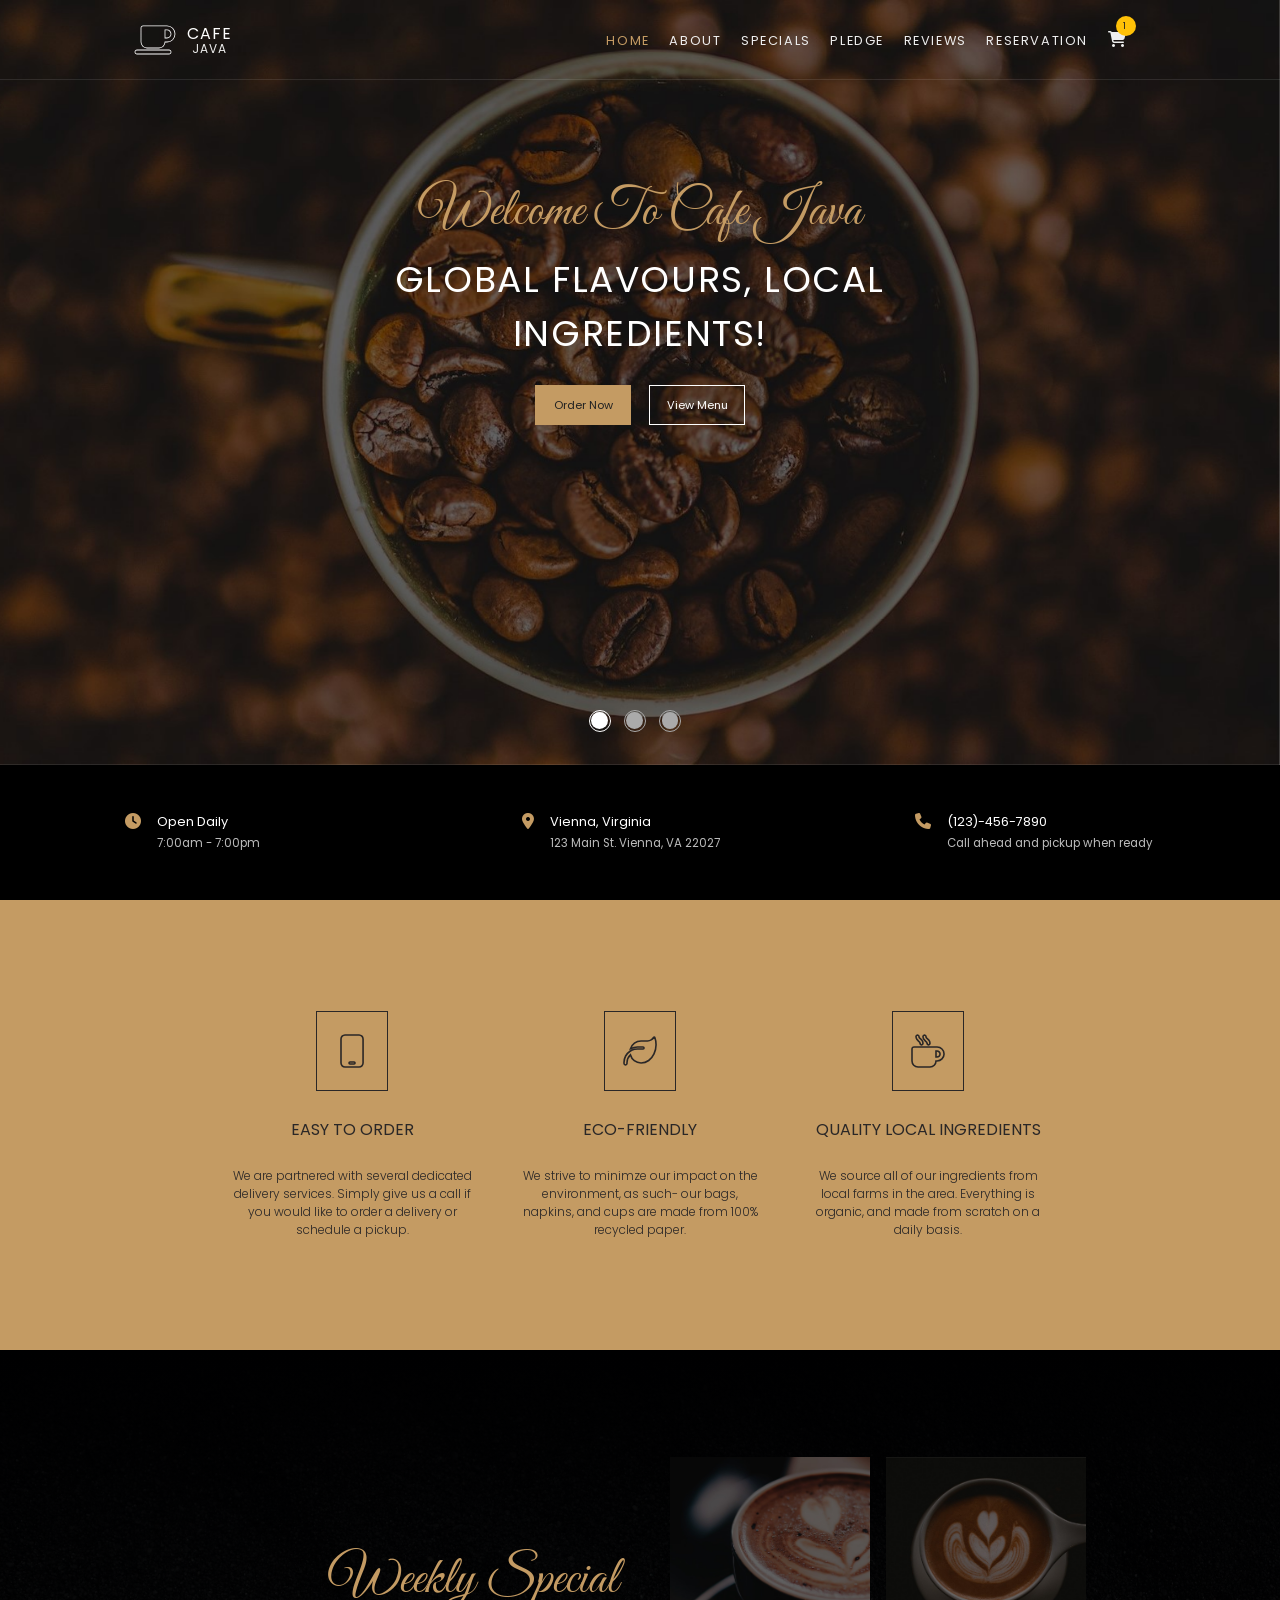
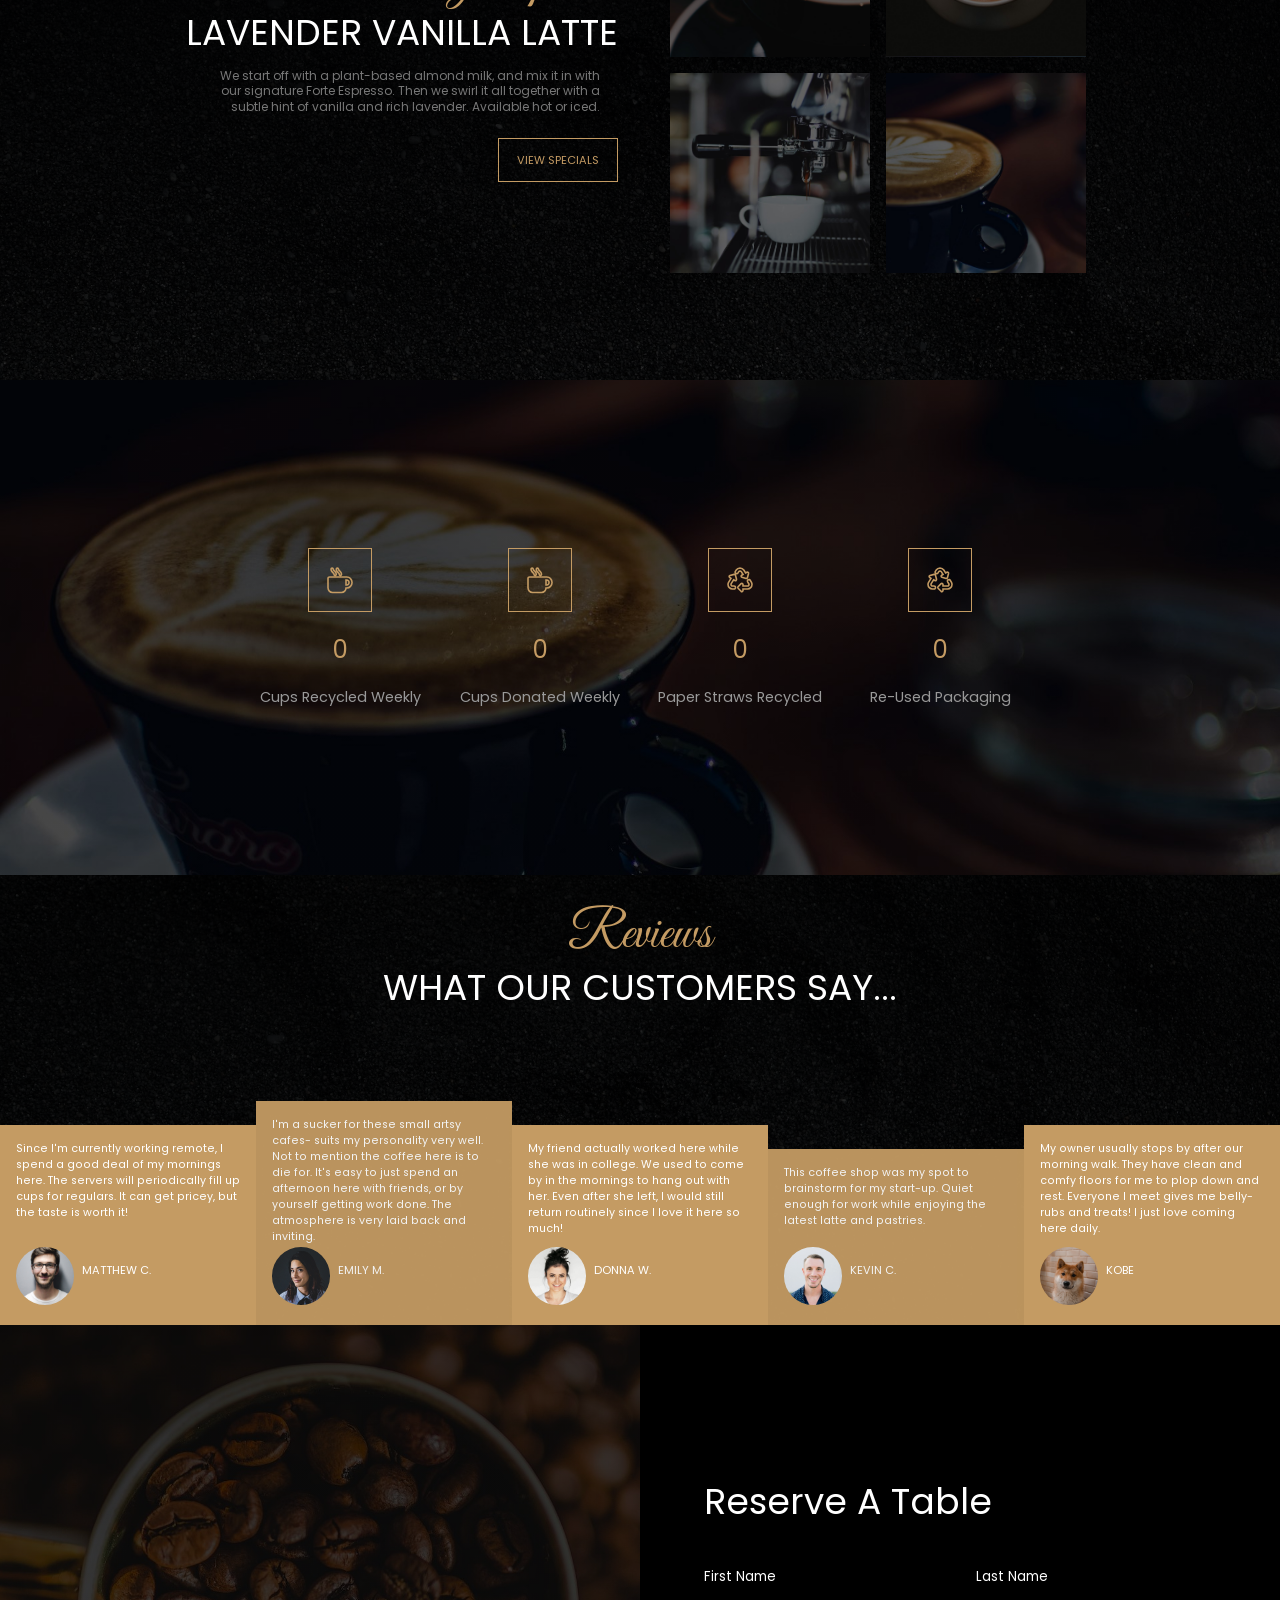
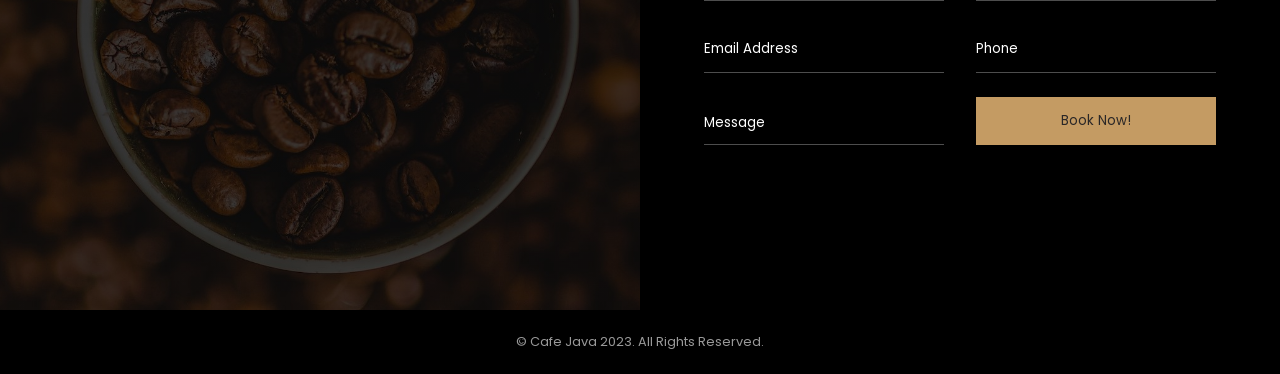
<file: index.html>
<!DOCTYPE html>
<html lang="en">
  <head>
    <meta charset="UTF-8" />
    <meta http-equiv="X-UA-Compatible" content="IE=edge" />
    <meta name="viewport" content="width=device-width, initial-scale=1.0" />
    <title>Cafe Java</title>
    <link rel="icon" href="images/latte.png" />
    <link rel="stylesheet" href="styles.css" />
    <link
      rel="stylesheet"
      href="https://cdnjs.cloudflare.com/ajax/libs/font-awesome/6.4.0/css/all.min.css"
    />
    <link
      rel="stylesheet"
      href="https://cdn.jsdelivr.net/npm/swiper@9/swiper-bundle.min.css"
    />
  </head>
  <body>
    <!-- Container -->
    <div class="container">
      <!-- Nav -->
      <nav class="navbar">
        <div class="logo">
          <i class="fa-solid fa-mug-saucer"></i>
          <div class="logo-text">
            <span>Cafe</span>
            <span>Java</span>
          </div>
        </div>
        <div class="navigation">
          <a href="#landing">Home</a>
          <a href="#about">About</a>
          <a href="#menu">Specials</a>
          <a href="#data">Pledge</a>
          <a href="#reviews">Reviews</a>
          <a href="#reservations">Reservation</a>
          <a href="#"><i class="fa-solid fa-cart-shopping"></i></a>
        </div>
      </nav>
      <!-- End of Nav -->

      <!-- Landing -->
      <section class="landing" id="landing">
        <div class="banner">
          <h3 class="main-heading">Welcome To Cafe Java</h3>
          <h1>Global Flavours, Local Ingredients!</h1>
          <button type="button" class="banner-btn banner-btn-1">
            Order Now
          </button>
          <button type="button" class="banner-btn banner-btn-2">
            View Menu
          </button>
        </div>
        <div class="swiper mySwiper">
          <div class="swiper-wrapper">
            <div class="swiper-slide">
              <img src="images/image1.jpg" alt="" />
            </div>
            <div class="swiper-slide">
              <img src="images/image2.jpg" alt="" />
            </div>
            <div class="swiper-slide">
              <img src="images/image3.jpg" alt="" />
            </div>
          </div>
          <div class="swiper-pagination"></div>
        </div>

        <div class="landing-contact">
          <div class="details">
            <i class="fa-solid fa-clock"></i>
            <div>
              <span>Open Daily</span>
              <span>7:00am - 7:00pm</span>
            </div>
          </div>
          <div class="details">
            <i class="fa-solid fa-location-dot"></i>
            <div>
              <span>Vienna, Virginia</span>
              <span>123 Main St. Vienna, VA 22027</span>
            </div>
          </div>
          <div class="details">
            <i class="fa-solid fa-phone"></i>
            <div>
              <span>(123)-456-7890</span>
              <span>Call ahead and pickup when ready</span>
            </div>
          </div>
        </div>
      </section>
      <!-- End of Landing -->

      <!-- About -->
      <section class="about" id="about">
        <div>
          <i class="fa-solid fa-mobile"></i>
          <h1>Easy to Order</h1>
          <p>
            We are partnered with several dedicated delivery services. Simply
            give us a call if you would like to order a delivery or schedule a
            pickup.
          </p>
        </div>
        <div>
          <i class="fa-solid fa-leaf"></i>
          <h1>Eco-Friendly</h1>
          <p>
            We strive to minimze our impact on the environment, as such- our
            bags, napkins, and cups are made from 100% recycled paper.
          </p>
        </div>
        <div>
          <i class="fa-solid fa-mug-hot"></i>
          <h1>Quality Local Ingredients</h1>
          <p>
            We source all of our ingredients from local farms in the area.
            Everything is organic, and made from scratch on a daily basis.
          </p>
        </div>
      </section>
      <!-- End of About -->

      <!-- Menu -->
      <section class="menu" id="menu">
        <div class="menu-left">
          <h3 class="main-heading">Weekly Special</h3>
          <h1>Lavender Vanilla Latte</h1>
          <p>
            We start off with a plant-based almond milk, and mix it in with our
            signature Forte Espresso. Then we swirl it all together with a
            subtle hint of vanilla and rich lavender. Available hot or iced.
          </p>
          <button type="button" class="menu-btn">
            View Specials<menu></menu>
          </button>
        </div>

        <div class="menu-right">
          <div class="menu-right-images">
            <div class="menu-img-wrapper">
              <img src="images/image4.jpg" />
            </div>
            <div class="menu-img-wrapper">
              <img src="images/image5.jpg" />
            </div>

            <div class="menu-img-wrapper">
              <img src="images/image6.jpg" />
            </div>

            <div class="menu-img-wrapper">
              <img src="images/image7.jpg" />
            </div>
          </div>
        </div>
      </section>
      <!-- End of Menu -->

      <!-- Data Section -->
      <section class="data" id="data">
        <div>
          <div class="icon-wrapper">
            <i class="fa-solid fa-mug-hot"></i>
            <span class="icon-bg"></span>
          </div>
          <span class="num" data-val="500">0</span>
          <span class="info">Cups Recycled Weekly</span>
        </div>
        <div>
          <div class="icon-wrapper">
            <i class="fa-solid fa-mug-hot"></i>
            <span class="icon-bg"></span>
          </div>
          <span class="num" data-val="450">0</span>
          <span class="info">Cups Donated Weekly</span>
        </div>
        <div>
          <div class="icon-wrapper">
            <i class="fa-solid fa-recycle"></i>
            <span class="icon-bg"></span>
          </div>
          <span class="num" data-val="400">0</span>
          <span class="info">Paper Straws Recycled</span>
        </div>
        <div>
          <div class="icon-wrapper">
            <i class="fa-solid fa-recycle"></i>
            <span class="icon-bg"></span>
          </div>
          <span class="num" data-val="250">0</span>
          <span class="info">Re-Used Packaging</span>
        </div>
      </section>
      <!-- End of Data Section -->

      <!-- Reviews -->
      <section class="customers" id="reviews">
        <div class="customers-banner">
          <h3 class="main-heading">Reviews</h3>
          <h1>What Our Customers Say...</h1>
        </div>
        <div class="clients">
          <div class="client">
            <p>
              Since I'm currently working remote, I spend a good deal of my
              mornings here. The servers will periodically fill up cups for
              regulars. It can get pricey, but the taste is worth it!
            </p>
            <div>
              <img src="images/client1.jpg" />
              <span>Matthew C.</span>
            </div>
          </div>
          <div class="client">
            <p>
              I'm a sucker for these small artsy cafes- suits my personality
              very well. Not to mention the coffee here is to die for. It's easy
              to just spend an afternoon here with friends, or by yourself
              getting work done. The atmosphere is very laid back and inviting.
            </p>
            <div>
              <img src="images/client2.jpg" />
              <span>Emily M.</span>
            </div>
          </div>
          <div class="client">
            <p>
              My friend actually worked here while she was in college. We used
              to come by in the mornings to hang out with her. Even after she
              left, I would still return routinely since I love it here so much!
            </p>
            <div>
              <img src="images/client3.jpg" />
              <span>Donna W.</span>
            </div>
          </div>
          <div class="client">
            <p>
              This coffee shop was my spot to brainstorm for my start-up. Quiet
              enough for work while enjoying the latest latte and pastries.
            </p>
            <div>
              <img src="images/client4.jpg" />
              <span>Kevin C.</span>
            </div>
          </div>
          <div class="client">
            <p>
              My owner usually stops by after our morning walk. They have clean
              and comfy floors for me to plop down and rest. Everyone I meet
              gives me belly-rubs and treats! I just love coming here daily.
            </p>
            <div>
              <img src="images/client5.jpg" />
              <span>Kobe</span>
            </div>
          </div>
        </div>
      </section>
      <!-- End of Reviews -->

      <!-- Reservations -->
      <section class="contact" id="reservations">
        <div class="contact-left"></div>
        <div class="contact-right">
          <form>
            <h1>Reserve A Table</h1>
            <div class="input-group">
              <input type="text" placeholder="First Name" />
              <input type="text" placeholder="Last Name" />
            </div>
            <div class="input-group">
              <input type="email" placeholder="Email Address" />
              <input type="text" placeholder="Phone" />
            </div>
            <div class="input-group">
              <textarea placeholder="Message"></textarea>
              <button type="button" class="contact-btn">Book Now!</button>
            </div>
          </form>
        </div>
      </section>
      <!-- End of Reservations -->

      <!-- Footer -->
      <footer>
        <p class="copyright">&copy; Cafe Java 2023. All Rights Reserved.</p>
      </footer>
    </div>
    <!-- End of Container -->

    <script src="https://cdn.jsdelivr.net/npm/swiper@9/swiper-bundle.min.js"></script>
    <script src="app.js"></script>
  </body>
</html>
</file>
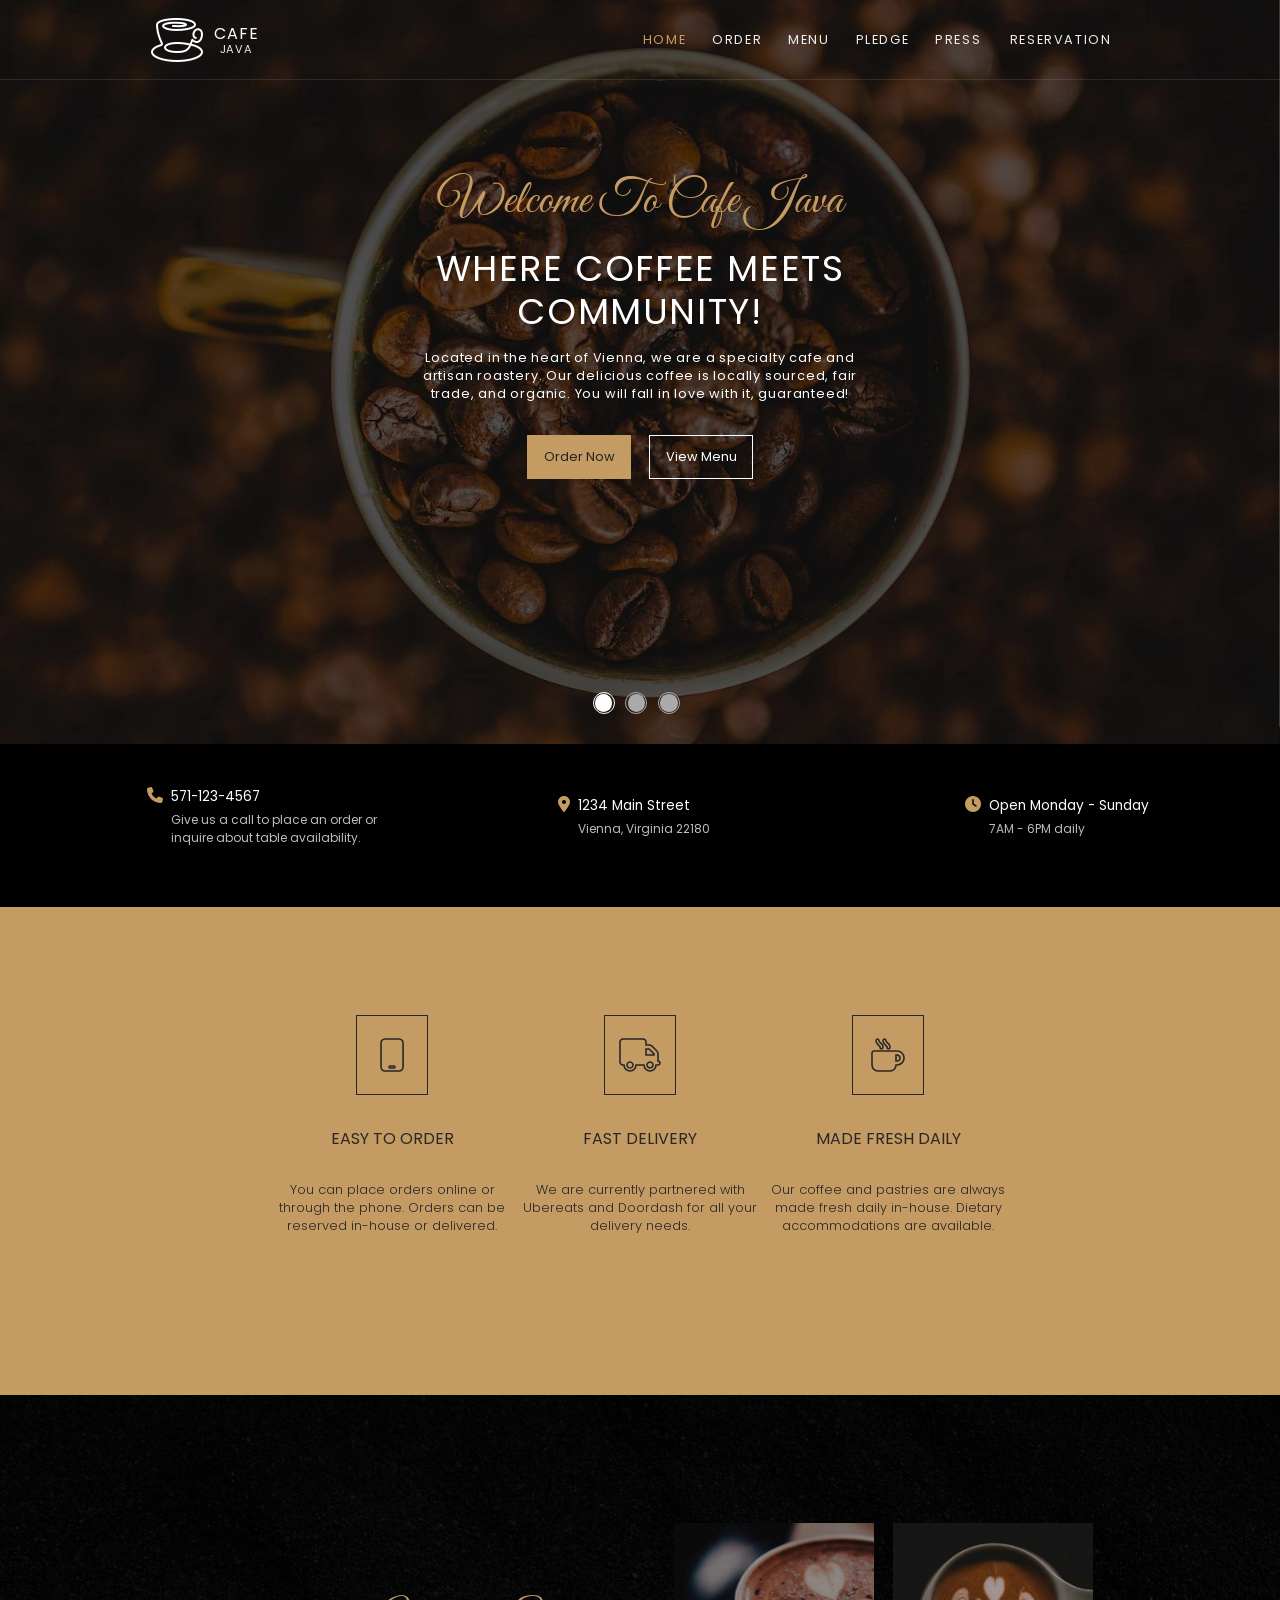
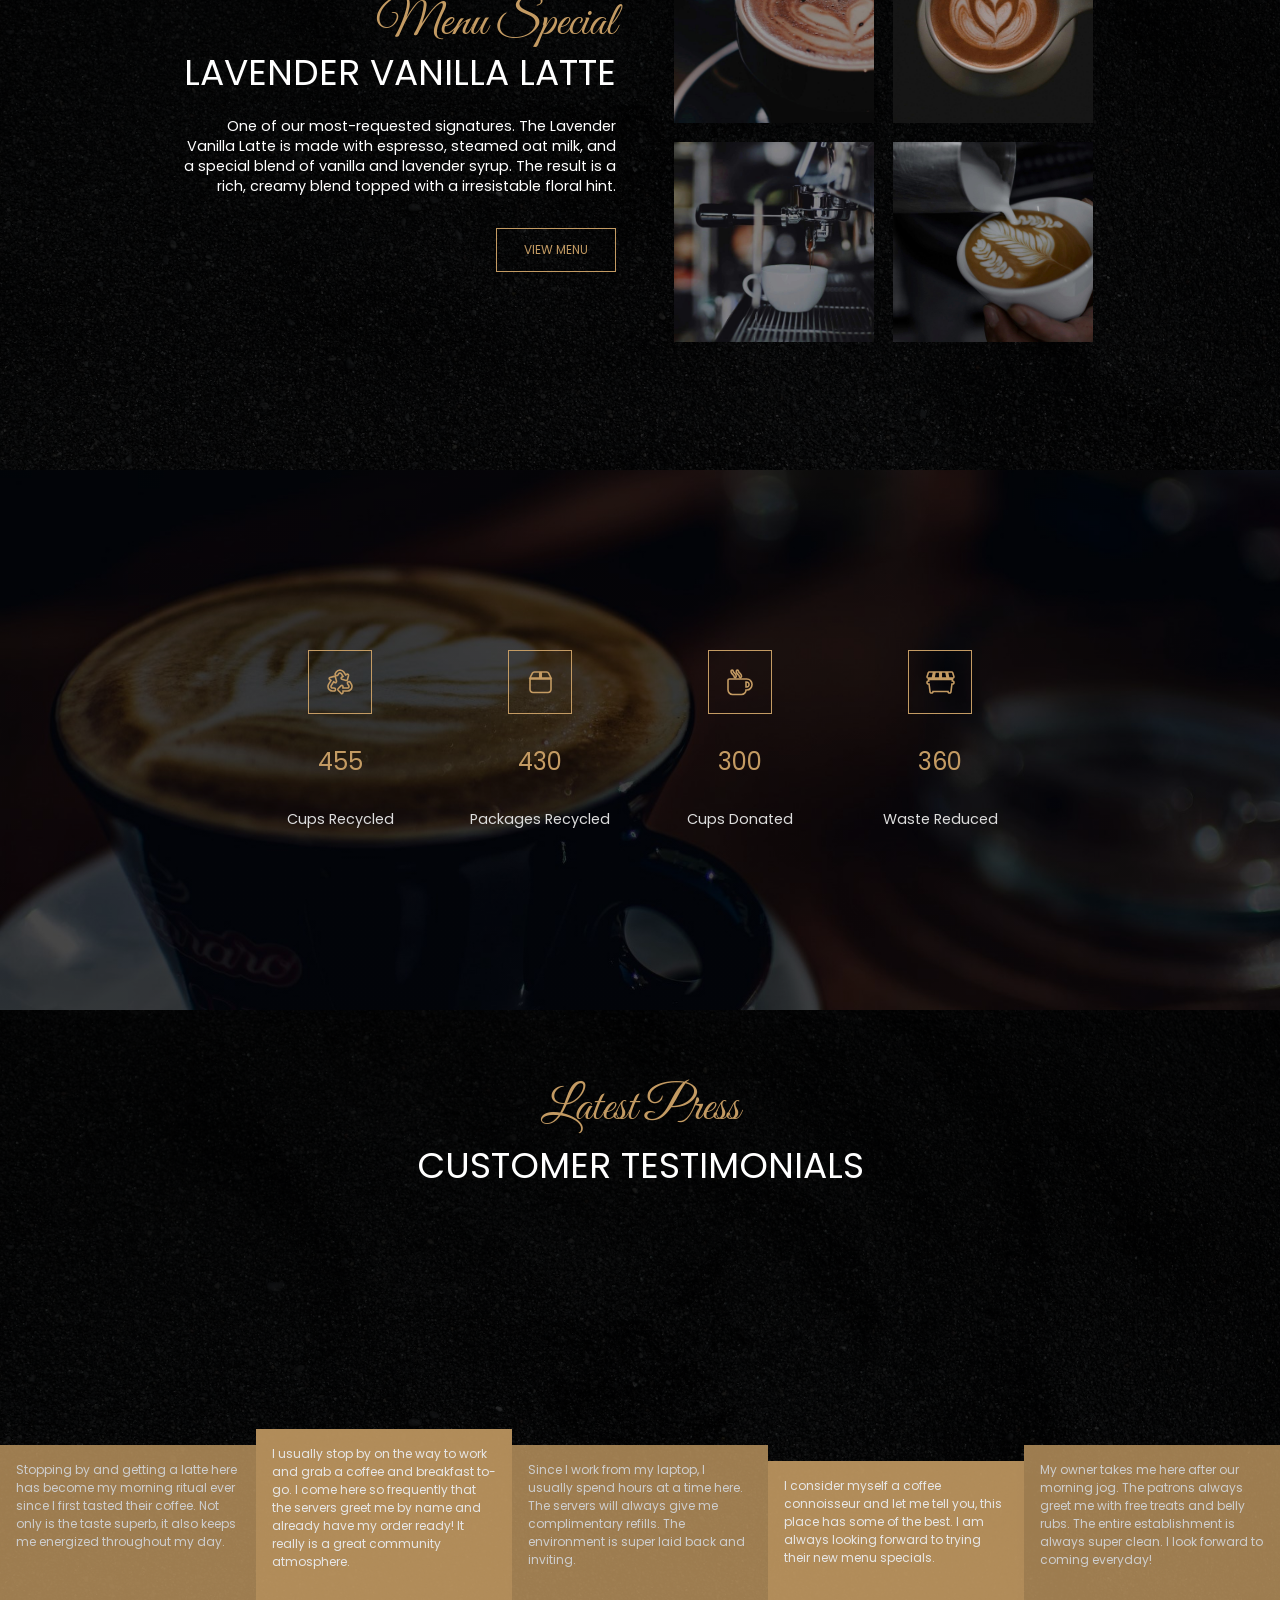
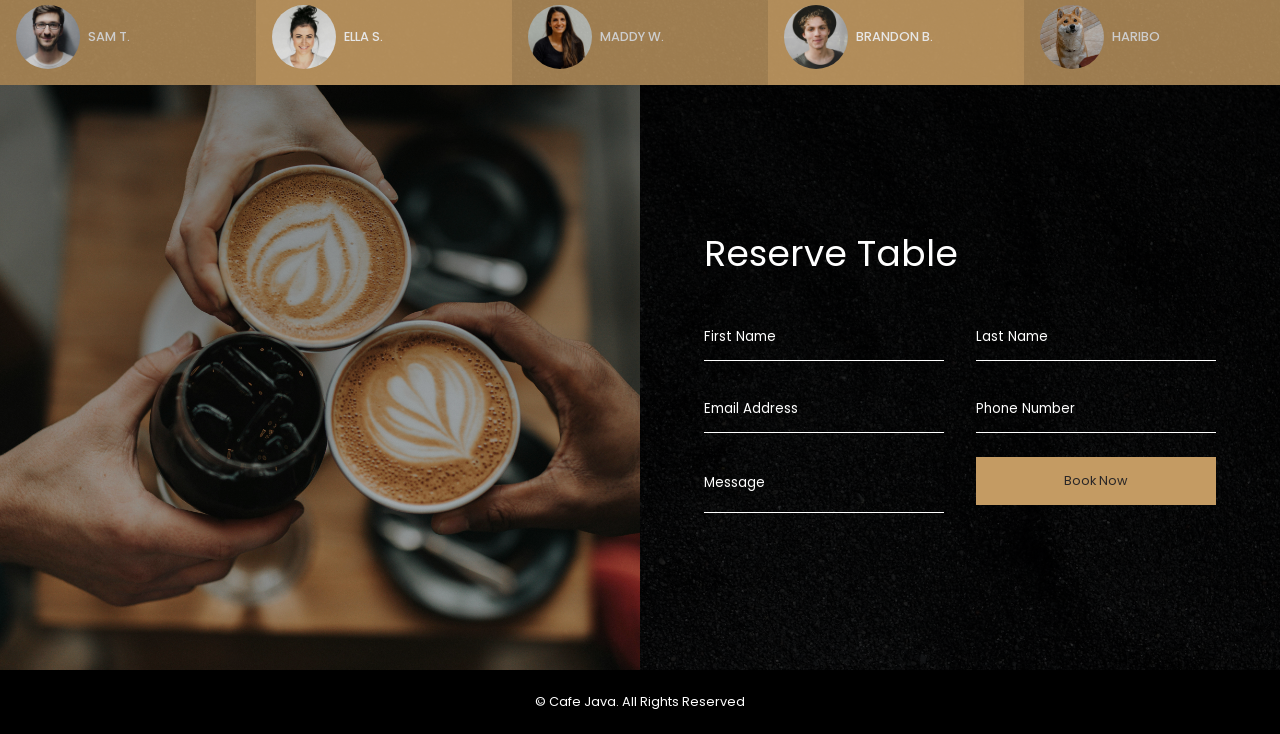
<file: CafeJava/index.html>
<!DOCTYPE html>
<html lang="en">
  <head>
    <meta charset="UTF-8" />
    <meta name="viewport" content="width=device-width, initial-scale=1.0" />
    <title>CAFE JAVA- Artisan Roaster and Specialty Coffee</title>
    <link rel="icon" href="images/icons8-cafe-96.png" />
    <link
      rel="stylesheet"
      href="https://cdnjs.cloudflare.com/ajax/libs/font-awesome/6.5.2/css/all.min.css"
    />
    <link rel="stylesheet" href="style.css" />
    <link rel="preconnect" href="https://fonts.googleapis.com" />
    <link rel="preconnect" href="https://fonts.gstatic.com" crossorigin />
    <link
      href="https://fonts.googleapis.com/css2?family=Great+Vibes&family=Poppins:wght@300;400;700&display=swap"
      rel="stylesheet"
    />
    <link
      rel="stylesheet"
      href="https://cdn.jsdelivr.net/npm/swiper@11/swiper-bundle.min.css"
    />
  </head>
  <body>
    <!-- Container -->
    <div class="container">
      <!-- Nav -->
      <nav class="navbar">
        <div class="logo">
          <img src="images/icons8-cafe-64.png" alt="" />
          <div class="logo-text">
            <span>CAFE</span>
            <span>JAVA</span>
          </div>
        </div>
        <div class="navigation">
          <a href="#Home">Home</a>
          <a href="#Order">Order</a>
          <a href="#Menu">Menu</a>
          <a href="#Pledge">Pledge</a>
          <a href="#Press">Press </a>
          <a href="#Contact"> Reservation </a>
        </div>
      </nav>
      <!-- End of Nav -->

      <!-- Landing -->
      <section class="landing" id="Home">
        <div class="banner">
          <h3 class="main-heading">Welcome To Cafe Java</h3>
          <h1>Where Coffee Meets Community!</h1>
          <p>
            Located in the heart of Vienna, we are a specialty cafe and artisan
            roastery. Our delicious coffee is locally sourced, fair trade, and
            organic. You will fall in love with it, guaranteed!
          </p>
          <button type="button" class="banner-btn banner-btn-1">
            Order Now
          </button>
          <button type="button" class="banner-btn banner-btn-2">
            View Menu
          </button>
        </div>

        <div class="swiper mySwiper">
          <div class="swiper-wrapper">
            <div class="swiper-slide">
              <img src="images/image1.jpg" alt="" />
            </div>
            <div class="swiper-slide">
              <img src="images/image2.jpg" alt="" />
            </div>
            <div class="swiper-slide">
              <img src="images/image3.jpg" alt="" />
            </div>
          </div>
          <div class="swiper-pagination"></div>
        </div>

        <div class="landing-contact">
          <div class="details">
            <i class="fa-solid fa-phone"></i>
            <div>
              <span>571-123-4567</span>
              <span
                >Give us a call to place an order or inquire about table
                availability.</span
              >
            </div>
          </div>

          <div class="details">
            <i class="fa-solid fa-location-dot"></i>
            <div>
              <span>1234 Main Street</span>
              <span>Vienna, Virginia 22180</span>
            </div>
          </div>

          <div class="details">
            <i class="fa-solid fa-clock"></i>
            <div>
              <span>Open Monday - Sunday</span>
              <span>7AM - 6PM daily</span>
            </div>
          </div>
        </div>
      </section>
      <!-- End Landing -->

      <!-- About -->
      <section class="about" id="Order">
        <div>
          <i class="fa-solid fa-mobile"></i>
          <h1>Easy to Order</h1>
          <p>
            You can place orders online or through the phone. Orders can be
            reserved in-house or delivered.
          </p>
        </div>

        <div>
          <i class="fa-solid fa-truck"></i>
          <h1>Fast Delivery</h1>
          <p>
            We are currently partnered with Ubereats and Doordash for all your
            delivery needs.
          </p>
        </div>

        <div>
          <i class="fa-solid fa-mug-hot"></i>
          <h1>Made Fresh Daily</h1>
          <p>
            Our coffee and pastries are always made fresh daily in-house.
            Dietary accommodations are available.
          </p>
        </div>
      </section>
      <!-- End About -->

      <!-- Menu -->
      <section class="menu" id="Menu">
        <div class="menu-left">
          <h3 class="main-heading">Menu Special</h3>
          <h1>Lavender Vanilla Latte</h1>
          <p>
            One of our most-requested signatures. The Lavender Vanilla Latte is
            made with espresso, steamed oat milk, and a special blend of vanilla
            and lavender syrup. The result is a rich, creamy blend topped with a
            irresistable floral hint.
          </p>
          <button class="menu-btn" type="button">View Menu</button>
        </div>

        <div class="menu-right">
          <div class="menu-right-images">
            <div class="menu-img-wrapper">
              <img src="images/image4.jpg" alt="" />
            </div>
            <div class="menu-img-wrapper">
              <img src="images/image5.jpg" alt="" />
            </div>
            <div class="menu-img-wrapper">
              <img src="images/image6.jpg" alt="" />
            </div>
            <div class="menu-img-wrapper">
              <img src="images/image7.jpg" alt="" />
            </div>
          </div>
        </div>
      </section>
      <!-- End Menu -->

      <!-- Pledge Data -->
      <section class="data" id="Pledge">
        <div>
          <div class="icon-wrapper">
            <i class="fa-solid fa-recycle"></i>
            <span class="icon-bg"></span>
          </div>
          <span class="num" data-val="455">0</span>
          <span class="info">Cups Recycled</span>
        </div>

        <div>
          <div class="icon-wrapper">
            <i class="fa-solid fa-box"></i>
            <span class="icon-bg"></span>
          </div>
          <span class="num" data-val="430">0</span>
          <span class="info">Packages Recycled</span>
        </div>

        <div>
          <div class="icon-wrapper">
            <i class="fa-solid fa-mug-hot"></i>
            <span class="icon-bg"></span>
          </div>
          <span class="num" data-val="300">0</span>
          <span class="info">Cups Donated</span>
        </div>

        <div>
          <div class="icon-wrapper">
            <i class="fa-solid fa-dumpster"></i>
            <span class="icon-bg"></span>
          </div>
          <span class="num" data-val="360">0</span>
          <span class="info">Waste Reduced</span>
        </div>
      </section>
      <!-- End Pledge Data-->

      <!-- Customers / Press -->
      <section class="customers" id="Press">
        <div class="customers-banner">
          <h3 class="main-heading">Latest Press</h3>
          <h1>Customer Testimonials</h1>
        </div>

        <div class="clients">
          <div class="client">
            <p>
              Stopping by and getting a latte here has become my morning ritual
              ever since I first tasted their coffee. Not only is the taste
              superb, it also keeps me energized throughout my day.
            </p>
            <div>
              <img src="images/client1.jpg" />
              <span>Sam T.</span>
            </div>
          </div>

          <div class="client">
            <p>
              I usually stop by on the way to work and grab a coffee and
              breakfast to-go. I come here so frequently that the servers greet
              me by name and already have my order ready! It really is a great
              community atmosphere.
            </p>
            <div>
              <img src="images/client2.jpg" />
              <span>Ella S.</span>
            </div>
          </div>

          <div class="client">
            <p>
              Since I work from my laptop, I usually spend hours at a time here.
              The servers will always give me complimentary refills. The
              environment is super laid back and inviting.
            </p>
            <div>
              <img src="images/client3.jpg" />
              <span>Maddy W.</span>
            </div>
          </div>

          <div class="client">
            <p>
              I consider myself a coffee connoisseur and let me tell you, this
              place has some of the best. I am always looking forward to trying
              their new menu specials.
            </p>
            <div>
              <img src="images/client4.jpg" />
              <span>Brandon B.</span>
            </div>
          </div>

          <div class="client">
            <p>
              My owner takes me here after our morning jog. The patrons always
              greet me with free treats and belly rubs. The entire establishment
              is always super clean. I look forward to coming everyday!
            </p>
            <div>
              <img src="images/client5.jpg" />
              <span>Haribo</span>
            </div>
          </div>
        </div>
      </section>

      <!-- End Customers / Press -->

      <!-- Contact -->
      <section class="contact" id="Contact">
        <div class="contact-left"></div>

        <div class="contact-right">
          <form>
            <h1>Reserve Table</h1>
            <div class="input-group">
              <input type="text" placeholder="First Name" />
              <input type="text" placeholder="Last Name" />
            </div>
            <div class="input-group">
              <input type="email" placeholder="Email Address" />
              <input type="text" placeholder="Phone Number" />
            </div>
            <div class="input-group">
              <textarea placeholder="Message"></textarea>
              <button type="button" class="contact-btn">Book Now</button>
            </div>
          </form>
        </div>
      </section>

      <!-- End Contact -->

      <!-- Footer -->
      <footer>
        <p class="copyright">&copy; Cafe Java. All Rights Reserved</p>
      </footer>
      <!-- End Footer -->
    </div>
    <!-- End Container -->

    <script src="https://cdn.jsdelivr.net/npm/swiper@11/swiper-bundle.min.js"></script>
    <script src="script.js"></script>
  </body>
</html>
</file>
<file: styles.css>
@import url("https://fonts.googleapis.com/css2?family=Great+Vibes&family=Poppins:wght@200;300;400;500;600;700;800;900&display=swap");

/*
font-family: 'Great Vibes', cursive;
font-family: 'Poppins', sans-serif;
*/

/*COMMON STYLES*/
* {
  box-sizing: border-box;
  margin: 0;
  padding: 0;
  text-decoration: none;
  outline: none;
  font-family: "Poppins", sans-serif;
}

html {
  font-size: 62.5%;
  scroll-behavior: smooth;
}

/*CONTAINER*/
.container {
  width: 100%;
  height: 100%;
}

/*NAV*/
.navbar {
  width: 100%;
  height: 10rem;
  position: fixed;
  top: 0;
  left: 0;
  z-index: 100;
  display: flex;
  justify-content: space-evenly;
  align-items: center;
  border-bottom: 0.1rem solid rgba(255, 255, 255, 0.1);
  transition: all 0.5s;
  z-index: 300;
}

.sticky.navbar {
  height: 8rem;
  background-color: #000;
}

.logo {
  display: flex;
  align-items: center;
  cursor: pointer;
  margin-right: 30rem;
}

.logo i {
  font-size: 4rem;
  -webkit-text-stroke: 0.1rem #fff;
  color: transparent;
  margin-right: 1.5rem;
}

.logo-text {
  display: flex;
  flex-direction: column;
  text-align: center;
}

.logo-text span:nth-child(1) {
  font-size: 2rem;
  text-transform: uppercase;
  letter-spacing: 0.1rem;
  color: #fff;
}

.logo-text span:nth-child(2) {
  font-size: 1.5rem;
  text-transform: uppercase;
  letter-spacing: 0.1rem;
  color: #eee;
  margin-top: -0.7rem;
}

.navigation a {
  font-size: 1.6rem;
  text-transform: uppercase;
  color: #eee;
  margin-right: 2.2rem;
  letter-spacing: 0.2rem;
  transition: color 0.3s;
}

.navigation a:hover {
  color: #c49b63;
}

.navigation a:nth-child(1) {
  color: #c49b63;
}

.navigation a:last-child {
  font-size: 2rem;
  position: relative;
}

.navigation a:last-child::after {
  content: "1";
  width: 2.5rem;
  height: 2.5rem;
  background-color: #ffc107;
  position: absolute;
  top: -1.5rem;
  left: 1rem;
  border-radius: 50%;
  display: flex;
  justify-content: center;
  align-items: center;
  color: #222;
  font-size: 1.2rem;
}

/*LANDING*/
.landing {
  width: 100%;
  height: 100vh;
  position: relative;
}

.banner {
  position: absolute;
  top: 20%;
  left: 50%;
  transform: translateX(-50%);
  z-index: 100;
  text-align: center;
}

.main-heading {
  font-family: "Great Vibes", cursive;
  font-size: 6.5rem;
  font-weight: 500;
  color: #c49b63;
}

.banner h1 {
  font-size: 4.5rem;
  font-weight: 400;
  text-transform: uppercase;
  color: #fff;
  margin: 1rem 0 2rem 0;
  line-height: 1.5;
  letter-spacing: 0.2rem;
}

.banner-btn {
  width: 12rem;
  height: 5rem;
  cursor: pointer;
  margin: 1rem;
  font-size: 1.4rem;
  transition: all 0.3s;
}

.banner-btn-1 {
  background-color: #c49b63;
  border: none;
  color: #222;
}

.banner-btn-1:hover {
  background-color: transparent;
  color: #c49b63;
  border: 0.1rem solid #c49b63;
}

.banner-btn-2 {
  background-color: transparent;
  border: 0.1rem solid #fff;
  color: #fff;
}

.banner-btn-2:hover {
  background-color: #c49b63;
  color: #222;
  border: 0.1rem solid #c49b63;
}

.swiper {
  width: 100%;
  height: 85%;
}

.swiper-slide img {
  width: 100%;
  height: 100%;
  object-fit: cover;
}

.swiper-pagination {
  margin-bottom: 3rem;
}
span.swiper-pagination-bullet {
  width: 2.1rem;
  height: 2.1rem;
  opacity: 1;
  margin-right: 1.8rem !important;
  background-color: #aaa;
  position: relative;
}

span.swiper-pagination-bullet::after {
  content: "";
  width: 2.5rem;
  height: 2.5rem;
  border-radius: 50%;
  position: absolute;
  top: 50%;
  left: 50%;
  transform: translate(-50%, -50%);
  background-color: transparent;
  border: 0.2rem solid #aaa;
}

span.swiper-pagination-bullet.swiper-pagination-bullet-active {
  background-color: #fff;
}

span.swiper-pagination-bullet.swiper-pagination-bullet-active::after {
  border: 0.2rem solid #fff;
}

.landing-contact {
  position: absolute;
  top: 85%;
  left: 0;
  color: #fff;
  background-color: #000;
  display: flex;
  justify-content: space-evenly;
  align-items: center;
  width: 100%;
  height: 15vh;
}

.details {
  display: flex;
  margin-left: 4rem;
}

.details i {
  font-size: 2rem;
  color: #c49b63;
  margin-right: 2rem;
}

.details div {
  display: flex;
  flex-direction: column;
}

.details div span:nth-child(1) {
  font-size: 1.6rem;
  color: #fff;
  margin-bottom: 0.4rem;
}

.details div span:nth-child(2) {
  font-size: 1.45rem;
  color: #bbb;
  width: 30rem;
}

/*ABOUT*/
.about {
  width: 100%;
  height: 60vh;
  background-color: #c49b63;
  display: flex;
  align-items: center;
  justify-content: center;
}

.about div {
  width: 30rem;
  height: 35rem;
  margin: 0 3rem;
  text-align: center;
  display: flex;
  flex-direction: column;
  align-items: center;
  justify-content: space-evenly;
}

.about i {
  width: 9rem;
  height: 10rem;
  font-size: 4rem;
  -webkit-text-stroke: 0.2rem #2a2727;
  color: transparent;
  border: 0.1rem solid #2a2727;
  display: flex;
  justify-content: center;
  align-items: center;
}

.about h1 {
  font-size: 2rem;
  font-weight: 400;
  text-transform: uppercase;
  color: #2a2727;
}

.about p {
  font-size: 1.5rem;
  font-weight: 300;
  color: #2a2727;
}

/*MENU*/
.menu {
  width: 100%;
  height: 70vh;
  background: linear-gradient(rgba(0, 0, 0.9), rgba(0, 0, 0, 0.8)),
    url(images/image8.jpg) center no-repeat;
  background-size: cover;
  display: flex;
  align-items: center;
}

.menu-left {
  width: 50%;
  text-align: right;
  margin-right: 3rem;
}

.menu-left .main-heading {
  font-size: 6.5rem;
}

.menu-left h1 {
  font-size: 4.5rem;
  font-weight: 400;
  text-transform: uppercase;
  color: #fff;
  margin-top: -1rem;
}

.menu-left p {
  font-size: 1.5rem;
  color: #777;
  width: 50rem;
  margin-left: 25rem;
  margin-top: 1rem;
  line-height: 1.3;
  text-align: end;
}

.menu-btn {
  width: 15rem;
  height: 5.5rem;
  cursor: pointer;
  margin-top: 3rem;
  background-color: transparent;
  border: 0.1rem solid #c49b63;
  color: #c49b63;
  font-size: 1.4rem;
  text-transform: uppercase;
  transition: all 0.3s;
}

.menu-btn:hover {
  background-color: #c49b63;
  color: #222;
}

.menu-right {
  width: 50%;
  margin-left: 2.5rem;
}

.menu-right-images {
  width: 60rem;
  display: flex;
  flex-wrap: wrap;
}

.menu-img-wrapper {
  width: 25rem;
  height: 25rem;
  margin: 1rem;
  overflow: hidden;
}

.menu-img-wrapper img {
  width: 100%;
  height: 100%;
  object-fit: cover;
  cursor: pointer;
  transition: transform 0.6s;
}

.menu-img-wrapper:hover img {
  transform: scale(1.3);
}

/*DATA*/
.data {
  width: 100%;
  height: 55vh;
  background: linear-gradient(rgba(0, 0, 0, 0.4), rgba(0, 0, 0, 0.3)),
    url(images/image7.jpg) center no-repeat;
  background-size: cover;
  display: flex;
  justify-content: center;
  align-items: center;
}

.data > div {
  width: 25rem;
  height: 25rem;
  display: flex;
  flex-direction: column;
  align-items: center;
  justify-content: space-evenly;
}

.icon-wrapper {
  width: 8rem;
  height: 8rem;
  cursor: pointer;
  position: relative;
}

.icon-bg {
  display: block;
  width: 100%;
  height: 100%;
  border: 0.1rem solid #c49b63;
  transition: all 0.3s;
}

.data i {
  position: absolute;
  top: 50%;
  left: 50%;
  transform: translate(-50%, -50%);
  font-size: 3rem;
  -webkit-text-stroke: 0.2rem #c49b63;
  color: transparent;
  z-index: 100;
  transition: all 0.3s;
}

.icon-wrapper:hover .icon-bg {
  background-color: #c49b63;
  transform: rotateZ(135deg);
}

.icon-wrapper:hover i {
  -webkit-text-stroke: 0.2rem #2a2727;
}

.num {
  font-size: 3rem;
  color: #c49b63;
}

.info {
  font-size: 1.8rem;
  color: #999;
}

/*REVIEWS*/
.customers {
  width: 100%;
  height: 70vh;
  background: linear-gradient(rgba(0, 0, 0, 0.9), rgba(0, 0, 0, 0.8)),
    url(images/image8.jpg) center no-repeat;
  background-size: cover;
  position: relative;
}

.customers-banner {
  position: absolute;
  top: 15%;
  left: 50%;
  transform: translate(-50%, -50%);
  text-align: center;
}

.customers-banner .main-heading {
  font-size: 6.5rem;
}

.customers-banner h1 {
  font-size: 4.5rem;
  font-weight: 400;
  text-transform: uppercase;
  color: #fff;
  margin-top: -1rem;
}

.clients {
  position: absolute;
  bottom: 0;
  display: flex;
  align-items: flex-end;
}

.client {
  width: 25%;
  height: 25rem;
  background-color: #c49b63;
  padding: 2rem;
  color: #fff;
  position: relative;
}

.client:nth-child(2) {
  height: 28rem;
}

.client:nth-child(4) {
  height: 22rem;
}

.client:nth-child(even) {
  opacity: 0.95;
}

.client p {
  font-size: 1.35rem;
}

.client div {
  position: absolute;
  bottom: 4rem;
  display: flex;
  align-items: center;
}

.client img {
  width: 7.2rem;
  height: 7.2rem;
  object-fit: cover;
  border-radius: 50%;
  margin-bottom: -1.5rem;
}

.client div span {
  font-size: 1.4rem;
  font-weight: 400;
  text-transform: uppercase;
  margin-left: 1rem;
}

/*RESERVATIONS*/
.contact {
  width: 100%;
  height: 65vh;
  background-color: #000;
  display: flex;
}

.contact-left {
  width: 50%;
  height: 100%;
  background: linear-gradient(rgba(0, 0, 0, 0.5), rgba(0, 0, 0, 0.4)),
    url(images/image1.jpg) center no-repeat;
  background-size: cover;
}

.contact-right {
  width: 50%;
  height: 100%;
  display: flex;
  justify-content: center;
  align-items: center;
}

.contact-right h1 {
  font-size: 4.5rem;
  font-weight: 400;
  color: #fff;
  margin: 0 0 2rem 2rem;
}

.input-group {
  display: flex;
}

.input-group input,
textarea {
  width: 30rem;
  height: 5rem;
  padding: 1rem 1rem 2rem 0;
  margin: 2rem;
  background-color: transparent;
  border: none;
  border-bottom: 0.1rem solid rgba(255, 255, 255, 0.3);
  color: #fff;
}

.input-group textarea {
  resize: none;
  height: 5rem;
}

textarea::-webkit-scrollbar {
  display: none;
}

.input-group input::placeholder,
.input-group textarea::placeholder {
  color: #fff;
}

.contact-btn {
  width: 30rem;
  height: 6rem;
  background-color: #c49b63;
  color: #2a2727;
  margin: 1rem 2rem;
  border: none;
  cursor: pointer;
}

.contact-btn:hover {
  color: #c49b63;
  background-color: transparent;
  border: 0.1rem solid #c49b63;
}

/*FOOTER*/
footer {
  width: 100%;
  height: 8rem;
  background-color: #000;
  display: flex;
  justify-content: center;
  align-items: center;
}

.copyright {
  font-size: 1.6rem;
  color: #999;
}

/*RESPONSIVE*/

@media (max-width: 1500px) {
  html {
    font-size: 55%;
  }
  .about {
    height: 50vh;
  }

  .customers {
    height: 60vh;
  }
}

@media (max-width: 1300px) {
  html {
    font-size: 50%;
  }
  .customers {
    height: 50vh;
  }
  .customers-banner {
    margin-top: 2rem;
  }
}

@media (max-width: 1100px) {
  html {
    font-size: 45%;
  }

  .menu-right-images {
    width: 20rem;
    margin-left: 15rem;
  }

  .data {
    height: 50vh;
  }
  .customers {
    height: 95vh;
  }
  .clients {
    flex-direction: column;
  }
  .client {
    width: 100%;
    height: 15rem;
  }
  .client:nth-child(2),
  .client:nth-child(3),
  .client:nth-child(5) {
    height: 17rem;
  }
  .client:nth-child(4) {
    height: 15rem;
  }

  .contact {
    height: 60vh;
  }
  .contact-left {
    display: none;
  }
  .contact-right {
    width: 100%;
  }

  .input-group input,
  textarea,
  .contact-btn {
    width: 40rem;
  }
}

@media (max-width: 900px) {
  html {
    font-size: 40%;
  }
  .navbar {
    height: 15rem;
  }
  .logo {
    margin-right: 10rem;
  }
  .landing-contact div span:nth-child(2) {
    display: none;
  }
  .menu-left {
    width: 100%;
    text-align: center;
    margin-right: 0;
  }
  .menu-left p {
    margin: 2rem auto 4rem auto;
  }
  .menu-right {
    display: none;
  }
  .customers {
    height: 115vh;
  }

  .customers h1 {
    width: 50rem;
    margin: auto;
  }

  .customers-banner p {
    width: 60rem;
  }

  .client {
    height: 18rem;
  }

  .client:nth-child(2) {
    height: 18rem;
  }

  .client:nth-child(4) {
    height: 15rem;
  }

  .input-group {
    flex-direction: column;
  }

  .contact {
    height: 90vh;
  }

  .input-group input,
  textarea,
  .contact-btn {
    width: 60rem;
  }
}

@media (max-width: 600px) {
  html {
    font-size: 35%;
  }

  .navbar {
    height: 14rem;
  }
  .logo {
    margin-right: -3rem;
    display: none;
  }

  .landing-contact {
    height: 19rem;
    flex-direction: column;
    align-items: center;
  }

  .details div {
    width: 20rem;
  }

  .about {
    height: 75vh;
    flex-direction: column;
  }
  .about div {
    width: 60rem;
    margin: 0 2rem;
  }

  .menu {
    height: 40vh;
  }

  .data {
    height: 40vh;
  }
  .info {
    font-size: 1.3rem;
  }
  .customers {
    height: 105vh;
  }
  .client {
    height: 18rem;
  }

  .client:nth-child(2) {
    height: 19rem;
  }

  .client:nth-child(4) {
    height: 17rem;
  }
}

@media (max-width: 450px) {
  html {
    font-size: 30%;
  }
  .logo {
    display: none;
    margin-right: -5rem;
  }
  .landing {
    height: 95vh;
  }
  .landing-contact {
    height: 20rem;
  }
  .customers {
    height: 100vh;
  }

  .input-group input,
  textarea,
  .contact-btn {
    width: 50rem;
  }
}
</file>
<file: CafeJava/style.css>
* {
  margin: 0;
  padding: 0;
  box-sizing: border-box;
  text-decoration: none;
  outline: none;
  font-family: "Poppins", sans-serif;
}

html {
  font-size: 62.5%;
  scroll-behavior: smooth;
}

/* Container */
.container {
  width: 100%;
  height: 100%;
}

/* NAV */
.navbar {
  width: 100%;
  height: 10rem;
  position: fixed;
  top: 0;
  left: 0;
  z-index: 100;
  display: flex;
  justify-content: space-evenly;
  align-items: center;
  border-bottom: 0.2em solid rgba(255, 255, 255, 0.1);
  transition: all 0.6s;
}

.sticky.navbar {
  height: 9rem;
  background-color: #000;
  z-index: 200;
  border-bottom: 0.1em solid rgba(255, 255, 255, 0.1);
}

.logo {
  display: flex;
  align-items: center;
  cursor: pointer;
}

.logo img {
  font-size: 4rem;
  -webkit-text-stroke: 0.1rem #fff;
  color: transparent;
  margin-right: 0.7rem;
}

.logo-text {
  display: flex;
  flex-direction: column;
  text-align: center;
}

.logo-text span:nth-child(1) {
  font-size: 2rem;
  text-transform: uppercase;
  letter-spacing: 0.1rem;
  color: #fff;
}

.logo-text span:nth-child(2) {
  font-size: 1.4rem;
  text-transform: uppercase;
  letter-spacing: 0.1rem;
  color: #eee;
  margin-top: -0.7rem;
}

.navigation {
  margin-left: 30rem;
}

.navigation a {
  font-size: 1.6rem;
  text-transform: uppercase;
  color: #eee;
  margin-right: 3rem;
  letter-spacing: 0.2rem;
  transition: color 0.3s;
}

.navigation a:hover {
  color: #c49b63;
}

.navigation a:nth-child(1) {
  color: #c49b63;
}
/* END OF NAV */

/* LANDING */
.landing {
  width: 100%;
  height: 95vh;
  position: relative;
}

.banner {
  position: absolute;
  top: 20%;
  left: 50%;
  transform: translateX(-50%);
  z-index: 100;
  text-align: center;
}

.main-heading {
  font-family: "Great Vibes", cursive;
  font-size: 6rem;
  font-weight: 500;
  color: #c49b63;
}

.banner h1 {
  font-size: 4.5rem;
  font-weight: 400;
  text-transform: uppercase;
  color: #fff;
  line-height: 1.2;
  margin: 2rem 0;
  letter-spacing: 0.2rem;
}

.banner p {
  font-size: 1.6rem;
  font-weight: 400;
  color: #fff;
  width: 60rem;
  margin: 0 auto 3rem auto;
  letter-spacing: 0.1rem;
}

.banner-btn {
  width: 13rem;
  height: 5.5rem;
  cursor: pointer;
  margin: 1rem;
  font-size: 1.6rem;
  transition: all 0.3s;
}

.banner-btn-1 {
  background-color: #c49b63;
  border: none;
  color: #222;
}

.banner-btn-1:hover {
  background-color: transparent;
  color: #c49b63;
  border: 0.1rem solid #c49b63;
}

.banner-btn-2 {
  background-color: transparent;
  border: 0.1rem solid #fff;
  color: #fff;
}

.banner-btn-2:hover {
  background-color: #c49b63;
  color: #222;
  border: 0.1rem solid #c49b63;
}

.swiper {
  width: 100%;
  height: 87%;
}

.swiper-slide img {
  width: 100%;
  height: 100%;
  object-fit: cover;
}

.swiper-pagination {
  margin-bottom: 2.5rem;
}

span.swiper-pagination-bullet {
  width: 2.2rem;
  height: 2.2rem;
  opacity: 1;
  margin-right: 1.4rem !important;
  background-color: #aaa;
  position: relative;
}

span.swiper-pagination-bullet::after {
  content: "";
  width: 2.5rem;
  height: 2.5rem;
  border-radius: 50%;
  position: absolute;
  top: 50%;
  left: 50%;
  transform: translate(-50%, -50%);
  background-color: transparent;
  border: 0.2rem solid #aaa;
}

span.swiper-pagination-bullet.swiper-pagination-bullet-active {
  background-color: #fff;
}

span.swiper-pagination-bullet.swiper-pagination-bullet-active::after {
  border: 0.2rem solid #fff;
}

.landing-contact {
  position: absolute;
  top: 85%;
  left: 0;
  width: 100%;
  height: 20vh;
  background-color: #000;
  display: flex;
  justify-content: space-evenly;
  align-items: center;
  color: #fff;
}

.details {
  font-size: 2rem;
  color: #c49b63;
  margin-left: 12rem;
  display: flex;
}

.details div {
  display: flex;
  flex-direction: column;
  padding-left: 1rem;
}

.details div span:nth-child(1) {
  font-size: 1.7rem;
  color: #fff;
  margin-bottom: 0.5rem;
}

.details div span:nth-child(2) {
  font-size: 1.5rem;
  color: #bbb;
  width: 30rem;
}
/* END OF LANDING */

/* ABOUT */
.about {
  width: 100%;
  height: 60vh;
  background-color: #c49b63;
  display: flex;
  align-items: center;
  justify-content: center;
}

.about div {
  width: 30rem;
  height: 35rem;
  margin: 0.5rem;
  text-align: center;
  display: flex;
  flex-direction: column;
  align-items: center;
  justify-content: space-evenly;
}

.about i {
  width: 9rem;
  height: 10rem;
  font-size: 4rem;
  -webkit-text-stroke: 0.2rem #2a2727;
  color: transparent;
  border: 0.1rem solid #2a2727;
  display: flex;
  justify-content: center;
  align-items: center;
}

.about h1 {
  font-size: 2rem;
  font-weight: 400;
  text-transform: uppercase;
  color: #2a2727;
}

.about p {
  font-size: 1.6rem;
  font-weight: 300;
  color: #2a2727;
}

/* END OF ABOUT */

/* MENU */
.menu {
  width: 100%;
  height: 75vh;
  background: linear-gradient(rgba(0, 0, 0, 0.9), rgba(0, 0, 0, 0.8)),
    url(images/image8.jpg) center no-repeat;
  background-size: cover;
  display: flex;
  align-items: center;
}

.menu-left {
  width: 50%;
  text-align: right;
  margin-right: 3rem;
}

.menu-left .main-heading {
  font-size: 6rem;
  margin-bottom: 3rem;
}

.menu-left h1 {
  font-size: 4.5rem;
  font-weight: 400;
  text-transform: uppercase;
  color: #fff;
  margin-top: -4rem;
}

.menu-left p {
  font-size: 1.8rem;
  color: #fff;
  width: 55rem;
  margin: 2rem 0 4rem auto;
  line-height: 1.4;
  text-align: right;
}

.menu-btn {
  width: 15rem;
  height: 5.5rem;
  cursor: pointer;
  background-color: transparent;
  border: 0.1rem solid #c49b63;
  color: #c49b63;
  font-size: 1.5rem;
  text-transform: uppercase;
  transition: all 0.3s;
}

.menu-btn:hover {
  background-color: #c49b63;
  color: #222;
}

.menu-right {
  width: 50%;
  margin-left: 3rem;
}

.menu-right-images {
  width: 60rem;
  display: flex;
  flex-wrap: wrap;
}

.menu-img-wrapper {
  width: 25rem;
  height: 25rem;
  margin: 1.2rem;
  overflow: hidden;
}

.menu-img-wrapper img {
  width: 100%;
  height: 100%;
  object-fit: cover;
  cursor: pointer;
  transition: transform 0.6s;
}

.menu-img-wrapper:hover img {
  transform: scale(1.3);
}

/* END OF MENU */

/* PLEDGE DATA */
.data {
  width: 100%;
  height: 60vh;
  background: linear-gradient(rgba(0, 0, 0, 0.4), rgba(0, 0, 0, 0.3)),
    url(images/image9.jpg) center no-repeat;
  background-size: cover;
  display: flex;
  justify-content: center;
  align-items: center;
}

.data > div {
  width: 25rem;
  height: 30rem;
  display: flex;
  flex-direction: column;
  align-items: center;
  justify-content: space-evenly;
}

.icon-wrapper {
  width: 8rem;
  height: 8rem;
  cursor: pointer;
  position: relative;
}

.icon-bg {
  display: block;
  width: 100%;
  height: 100%;
  border: 0.2rem solid #c49b63;
  transition: all 0.3s;
}

.data i {
  position: absolute;
  top: 50%;
  left: 50%;
  transform: translate(-50%, -50%);
  font-size: 3rem;
  -webkit-text-stroke: 0.2rem #c49b63;
  color: transparent;
  z-index: 100;
}

.icon-wrapper:hover .icon-bg {
  background-color: #c49b63;
  transform: rotateZ(135deg);
}

.icon-wrapper:hover i {
  -webkit-text-stroke: 0.2rem #2a2727;
}

.num {
  font-size: 3rem;
  color: #c49b63;
}

.info {
  font-size: 1.8rem;
  color: #ddd;
}
/* END OF PLEDGE DATA */

/* CUSTOMERS */
.customers {
  width: 100%;
  height: 75vh;
  background: linear-gradient(rgba(0, 0, 0, 0.9), rgba(0, 0, 0, 0.8)),
    url(images/image8.jpg) center no-repeat;
  background-size: cover;
  position: relative;
}

.customers-banner {
  position: absolute;
  top: 10%;
  left: 50%;
  transform: translate(-50%);
  text-align: center;
}

.customers-banner .main-heading {
  font-size: 6rem;
  position: relative;
  z-index: 10;
}

.customers-banner h1 {
  font-size: 4.5rem;
  font-weight: 400;
  color: #fff;
  text-transform: uppercase;
}

.clients {
  position: absolute;
  bottom: 0;
  display: flex;
  align-items: flex-end;
}

.client {
  width: 25%;
  height: 30rem;
  background-color: #c49b63;
  padding: 2rem;
  color: #fff;
  position: relative;
}

.client:nth-child(2) {
  height: 32rem;
}

.client:nth-child(4) {
  height: 28rem;
}

.client:nth-child(even) {
  opacity: 0.9;
}

.client:nth-child(odd) {
  opacity: 0.8;
}

.client div {
  position: absolute;
  bottom: 2rem;
  display: flex;
  align-items: center;
}

.client p {
  font-size: 1.5rem;
  margin-bottom: 2rem;
}

.client img {
  width: 8rem;
  height: 8rem;
  object-fit: cover;
  border-radius: 50%;
  margin-right: 1rem;
}

.client div span {
  font-size: 1.6rem;
  font-weight: 500;
  text-transform: uppercase;
}

/* END OF CUSTOMERS */

/* CONTACT */
.contact {
  width: 100%;
  height: 65vh;
  background: linear-gradient(rgba(0, 0, 0, 0.9), rgba(0, 0, 0, 0.8)),
    url(images/image8.jpg) center no-repeat;
  background-size: cover;
  display: flex;
}

.contact-left {
  width: 50%;
  height: 100%;
  background: linear-gradient(rgba(0, 0, 0, 0.4), rgba(0, 0, 0, 0.2)),
    url(images/image10.jpg) center no-repeat;
  background-size: cover;
}

.contact-right {
  width: 50%;
  height: 100%;
  display: flex;
  justify-content: center;
  align-items: center;
}

.contact-right h1 {
  font-size: 4.5rem;
  font-weight: 400;
  color: #fff;
  margin: 0 0 3rem 2rem;
}

.input-group {
  display: flex;
}

.input-group input,
textarea {
  width: 30rem;
  height: 5rem;
  padding: 1rem 1rem 2rem 0;
  margin: 2rem;
  background-color: transparent;
  border: none;
  border-bottom: 0.1rem solid rgb(255, 255, 255);
  color: #fff;
}

.input-group textarea {
  resize: none;
  height: 6rem;
}

textarea::-webkit-scrollbar {
  display: none;
}

.input-group input::placeholder,
.input-group textarea::placeholder {
  color: #fff;
}

.contact-btn {
  width: 30rem;
  height: 6rem;
  font-size: 1.6rem;
  font-weight: 400;
  background-color: #c49b63;
  color: #2a2727;
  margin: 1rem 2rem;
  border: none;
  cursor: pointer;
}

.contact-btn:hover {
  background-color: transparent;
  color: #c49b63;
  border: 0.1rem solid #c49b63;
}

/* END OF CONTACT */

/* FOOTER */
footer {
  width: 100%;
  height: 8rem;
  background-color: #000;
  display: flex;
  justify-content: center;
  align-items: center;
  color: #fff;
}

.copyright {
  font-size: 1.6rem;
}

/* END OF FOOTER */

/* RESPONSIVE */
@media (max-width: 1500px) {
  html {
    font-size: 55%;
  }
}

@media (max-width: 1300px) {
  html {
    font-size: 50%;
  }
}

@media (max-width: 1100px) {
  html {
    font-size: 45%;
  }

  .menu-img-wrapper {
    width: 18rem;
    height: 18rem;
  }

  .customers {
    height: 120vh;
  }

  .clients {
    flex-direction: column;
  }

  .client {
    width: 100%;
    height: 18rem;
  }

  .client:nth-child(even) {
    height: 18rem;
  }

  .contact-left {
    display: none;
  }

  .contact-right {
    width: 100%;
    background: linear-gradient(rgba(0, 0, 0, 0.9), rgba(0, 0, 0, 0.7)),
      url(images/image10.jpg) center no-repeat;
    background-size: cover;
  }

  .input-group input,
  textarea,
  .contact-btn {
    width: 40rem;
  }
}

@media (max-width: 900px) {
  html {
    font-size: 35%;
  }

  .logo img {
    object-fit: contain;
    width: 50%;
  }

  .landing-contact {
    flex-direction: column;
    height: 32vh;
  }

  .swiper-pagination {
    margin-bottom: 6rem;
  }

  span.swiper-pagination-bullet {
    width: 2rem;
    height: 2rem;
  }

  .about {
    height: 50vh;
    margin-top: 15rem;
  }

  .menu {
    background: linear-gradient(rgba(0, 0, 0, 0.9), rgba(0, 0, 0, 0.7)),
      url(images/image7.jpg) center no-repeat;
    background-size: cover;
  }

  .menu-right {
    display: none;
  }

  .menu-left {
    width: 100%;
    text-align: center;
    margin-right: 0;
  }

  .menu-left p {
    text-align: center;
    margin: 2rem auto 4rem auto;
  }

  .customers {
    height: 100vh;
  }

  .input-group {
    flex-direction: column;
  }

  .input-group input,
  textarea,
  .contact-btn {
    width: 60rem;
  }
}

@media (max-width: 600px) {
  .navbar {
    padding: 4rem 3rem;
  }

  .navigation {
    display: flex;
    margin: auto;
  }

  .logo {
    display: none;
  }

  .about {
    height: 100vh;
    flex-direction: column;
  }

  .menu {
    height: 55vh;
  }

  .data > div {
    width: 20rem;
    height: 30rem;
  }

  .menu-left p {
    margin: 2rem auto 4rem auto;
  }

  .customers {
    height: 105vh;
  }

  .customers-banner {
    margin-top: -5rem;
  }

  .input-group input,
  textarea,
  .contact-btn {
    width: 50rem;
    font-size: 2rem;
  }
}

/* END OF RESPONSIVE   */
</file>
